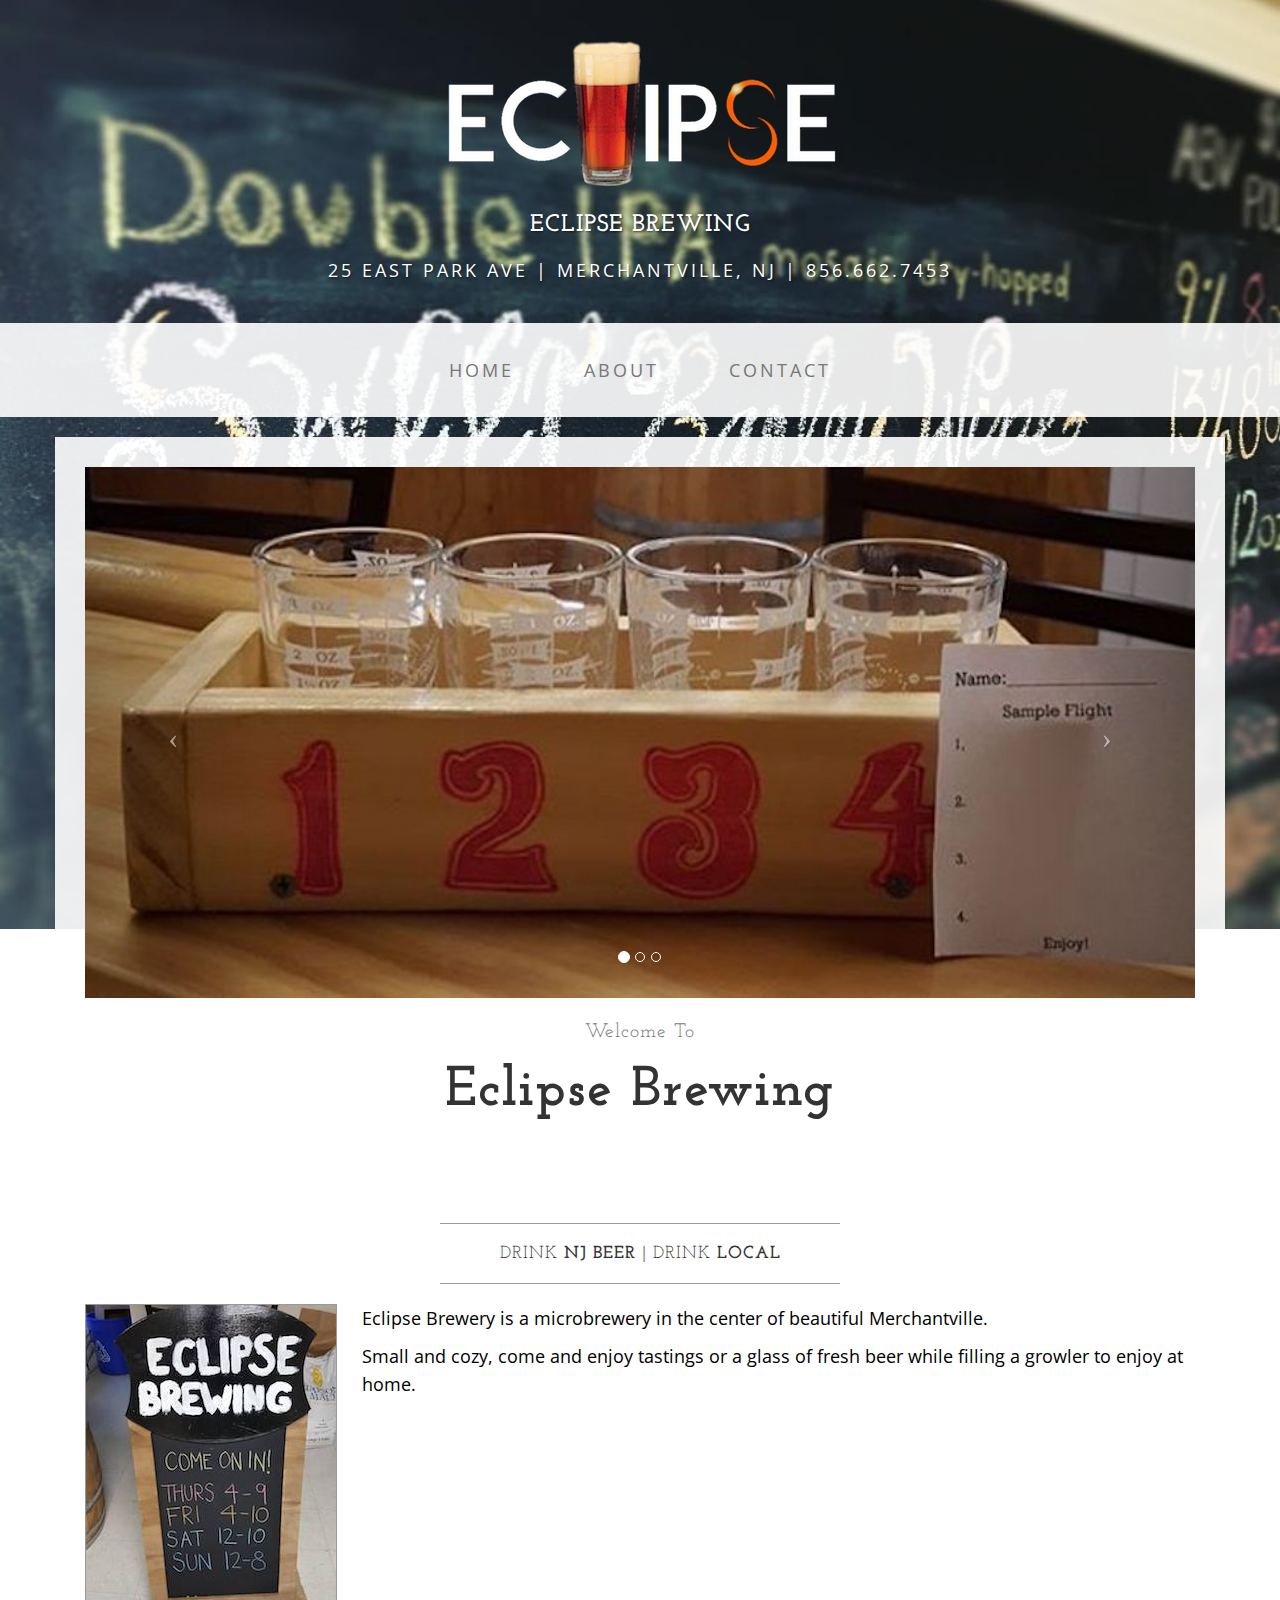
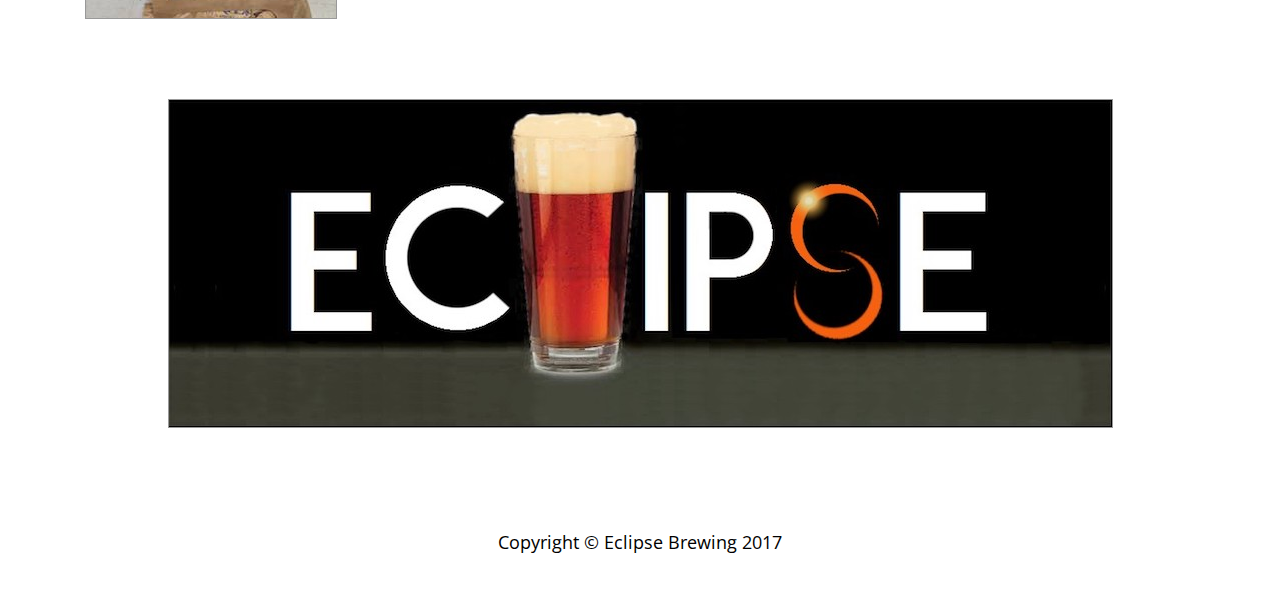
<file: eclipse/index.html>
<!DOCTYPE html>
<html lang="en">

<head>

    <meta charset="utf-8">
    <meta http-equiv="X-UA-Compatible" content="IE=edge">
    <meta name="viewport" content="width=device-width, initial-scale=1">
    <meta name="description" content="">
    <meta name="author" content="">

    <title>Eclipse Brewing</title>

    <!-- Bootstrap Core CSS -->
    <link href="css/bootstrap.min.css" rel="stylesheet">

    <!-- Custom CSS -->
    <link href="css/business-casual.css" rel="stylesheet">

    <!-- Fonts -->
    <link href="https://fonts.googleapis.com/css?family=Open+Sans:300italic,400italic,600italic,700italic,800italic,400,300,600,700,800" rel="stylesheet" type="text/css">
    <link href="https://fonts.googleapis.com/css?family=Josefin+Slab:100,300,400,600,700,100italic,300italic,400italic,600italic,700italic" rel="stylesheet" type="text/css">

    <!-- HTML5 Shim and Respond.js IE8 support of HTML5 elements and media queries -->
    <!-- WARNING: Respond.js doesn't work if you view the page via file:// -->
    <!--[if lt IE 9]>
        <script src="https://oss.maxcdn.com/libs/html5shiv/3.7.0/html5shiv.js"></script>
        <script src="https://oss.maxcdn.com/libs/respond.js/1.4.2/respond.min.js"></script>
    <![endif]-->

</head>

<body>

		<div class="brand">
			<img src="img/eclipse-logo.png" alt="">
			<h3>Eclipse Brewing</h3>
		</div>
    <div class="address-bar">25 East Park Ave | Merchantville, NJ | 856.662.7453</div>

    <!-- Navigation -->
    <nav class="navbar navbar-default" role="navigation">
        <div class="container">
            <!-- Brand and toggle get grouped for better mobile display -->
            <div class="navbar-header">
                <button type="button" class="navbar-toggle" data-toggle="collapse" data-target="#bs-example-navbar-collapse-1">
                    <span class="sr-only">Toggle navigation</span>
                    <span class="icon-bar"></span>
                    <span class="icon-bar"></span>
                    <span class="icon-bar"></span>
                </button>
                <!-- navbar-brand is hidden on larger screens, but visible when the menu is collapsed -->
                <a class="navbar-brand" href="index.html">Eclipse Brewing</a>
            </div>
            <!-- Collect the nav links, forms, and other content for toggling -->
            <div class="collapse navbar-collapse" id="bs-example-navbar-collapse-1">
                <ul class="nav navbar-nav">
                    <li>
                        <a href="index.html">Home</a>
                    </li>
                    <li>
                        <a href="about.html">About</a>
                    </li>
                    <li>
                        <a href="contact.html">Contact</a>
                    </li>
                </ul>
            </div>
            <!-- /.navbar-collapse -->
        </div>
        <!-- /.container -->
    </nav>

    <div class="container">

        <div class="row">
            <div class="box">
                <div class="col-lg-12 text-center">
                    <div id="carousel-example-generic" class="carousel slide">
                        <!-- Indicators -->
                        <ol class="carousel-indicators hidden-xs">
                            <li data-target="#carousel-example-generic" data-slide-to="0" class="active"></li>
                            <li data-target="#carousel-example-generic" data-slide-to="1"></li>
                            <li data-target="#carousel-example-generic" data-slide-to="2"></li>
                        </ol>

                        <!-- Wrapper for slides -->
                        <div class="carousel-inner">
                            <div class="item active">
                                <img class="img-responsive img-full" src="img/slide-1.jpg" alt="">
                            </div>
                            <div class="item">
                                <img class="img-responsive img-full" src="img/slide-2.jpg" alt="">
                            </div>
                            <div class="item">
                                <img class="img-responsive img-full" src="img/slide-3.jpg" alt="">
                            </div>
                        </div>

                        <!-- Controls -->
                        <a class="left carousel-control" href="#carousel-example-generic" data-slide="prev">
                            <span class="icon-prev"></span>
                        </a>
                        <a class="right carousel-control" href="#carousel-example-generic" data-slide="next">
                            <span class="icon-next"></span>
                        </a>
                    </div>
                    <h2 class="brand-before">
                        <small>Welcome to</small>
                    </h2>
                    <h1 class="brand-name">Eclipse Brewing</h1>
										<!--
                    <hr class="tagline-divider">
                    <h2>
                        <small>By
                            <strong>Start Bootstrap</strong>
                        </small>
                    </h2>
											-->
                </div>
            </div>
        </div>

        <div class="row">
            <div class="box">
                <div class="col-lg-12">
                    <hr>
                    <h2 class="intro-text text-center">Drink
												<strong>NJ Beer</strong> | Drink
                        <strong>local</strong>
                    </h2>
                    <hr>
                    <img class="img-responsive img-border img-left" src="img/intro-pic.jpg" alt="">
                    <hr class="visible-xs">
                    <p>Eclipse Brewery is a microbrewery in the center of beautiful Merchantville.</p>
                    <p>Small and cozy, come and enjoy tastings or a glass of fresh beer while filling a growler to enjoy at home.</p>
                </div>
            </div>
        </div>

        <div class="row">
            <div class="box">
                <div class="col-lg-12">
                  <img class="img-responsive img-border" src="img/eclipse-logo.jpg" alt="">
                </div>
            </div>
        </div>

    </div>
    <!-- /.container -->

    <footer>
        <div class="container">
            <div class="row">
                <div class="col-lg-12 text-center">
                    <p>Copyright &copy; Eclipse Brewing 2017</p>
                </div>
            </div>
        </div>
    </footer>

    <!-- jQuery -->
    <script src="js/jquery.js"></script>

    <!-- Bootstrap Core JavaScript -->
    <script src="js/bootstrap.min.js"></script>

    <!-- Script to Activate the Carousel -->
    <script>
    $('.carousel').carousel({
        interval: 5000 //changes the speed
    })
    </script>

</body>

</html>
</file>
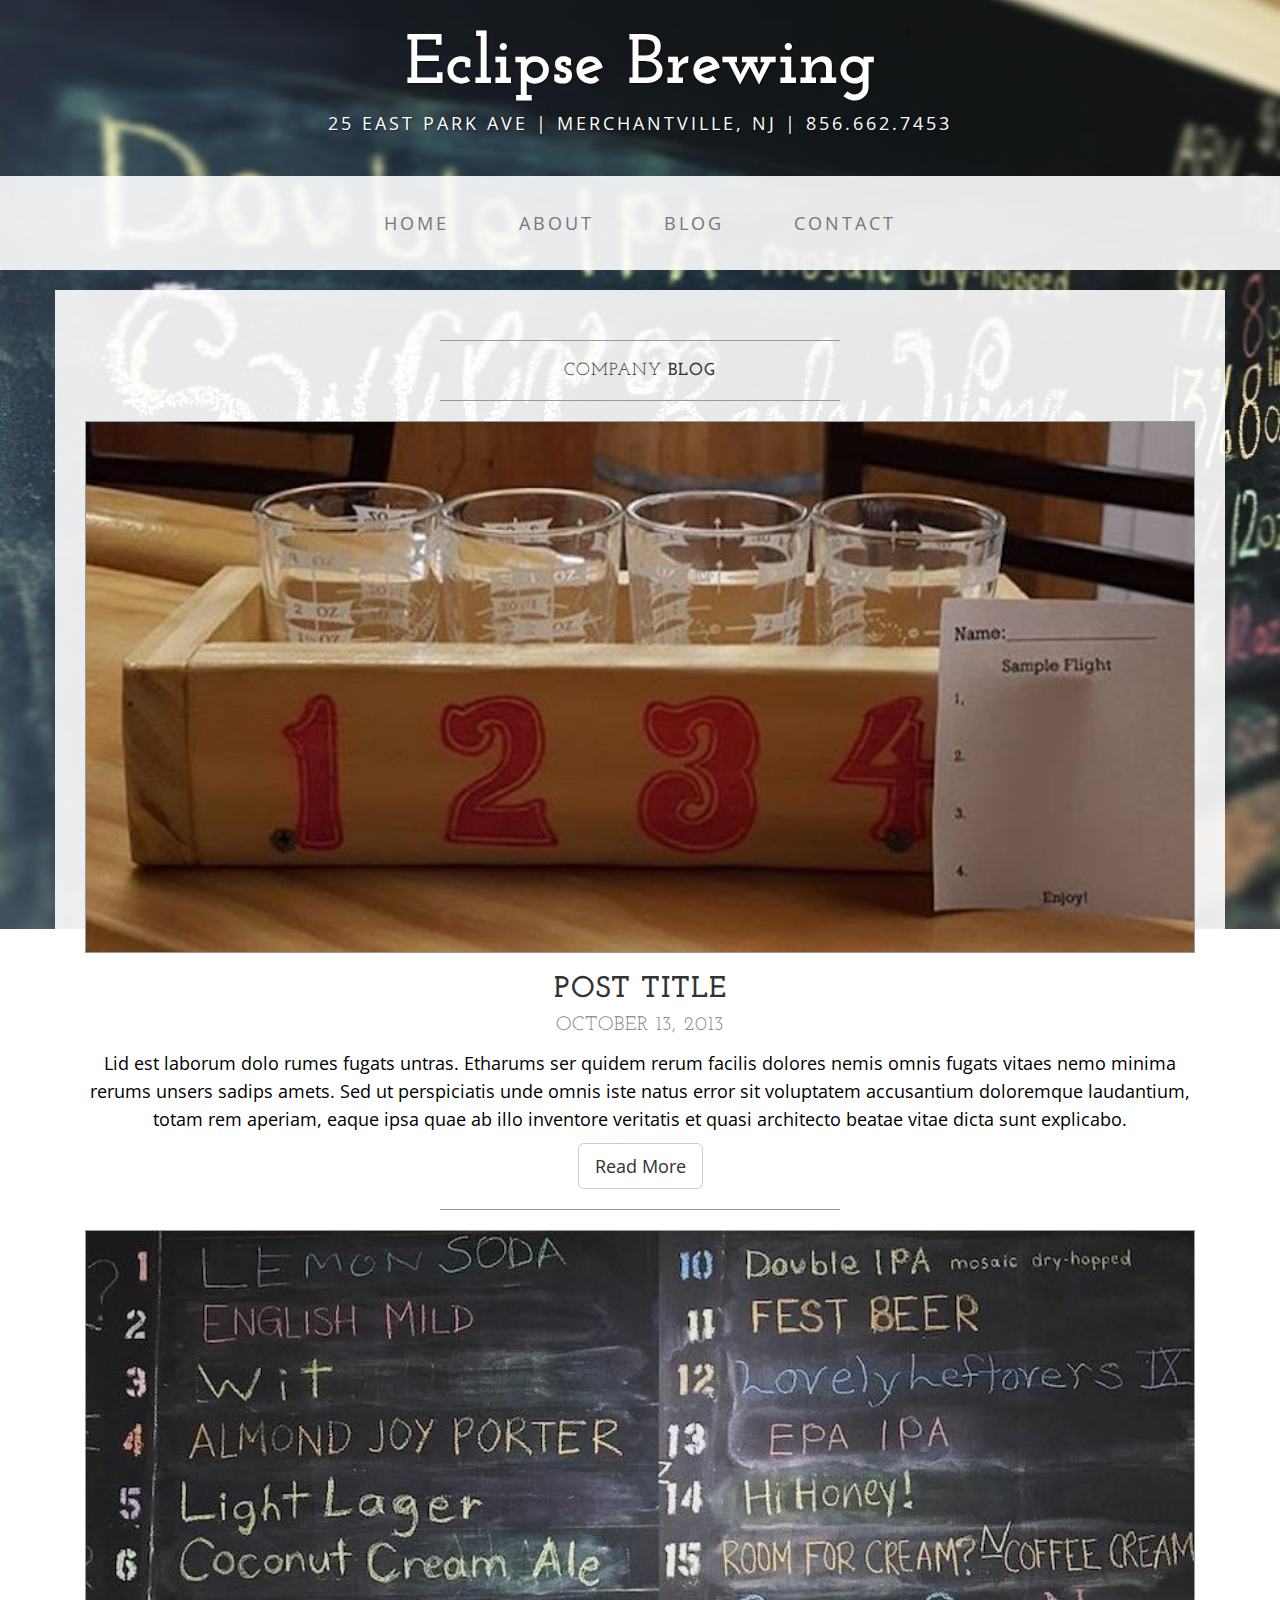
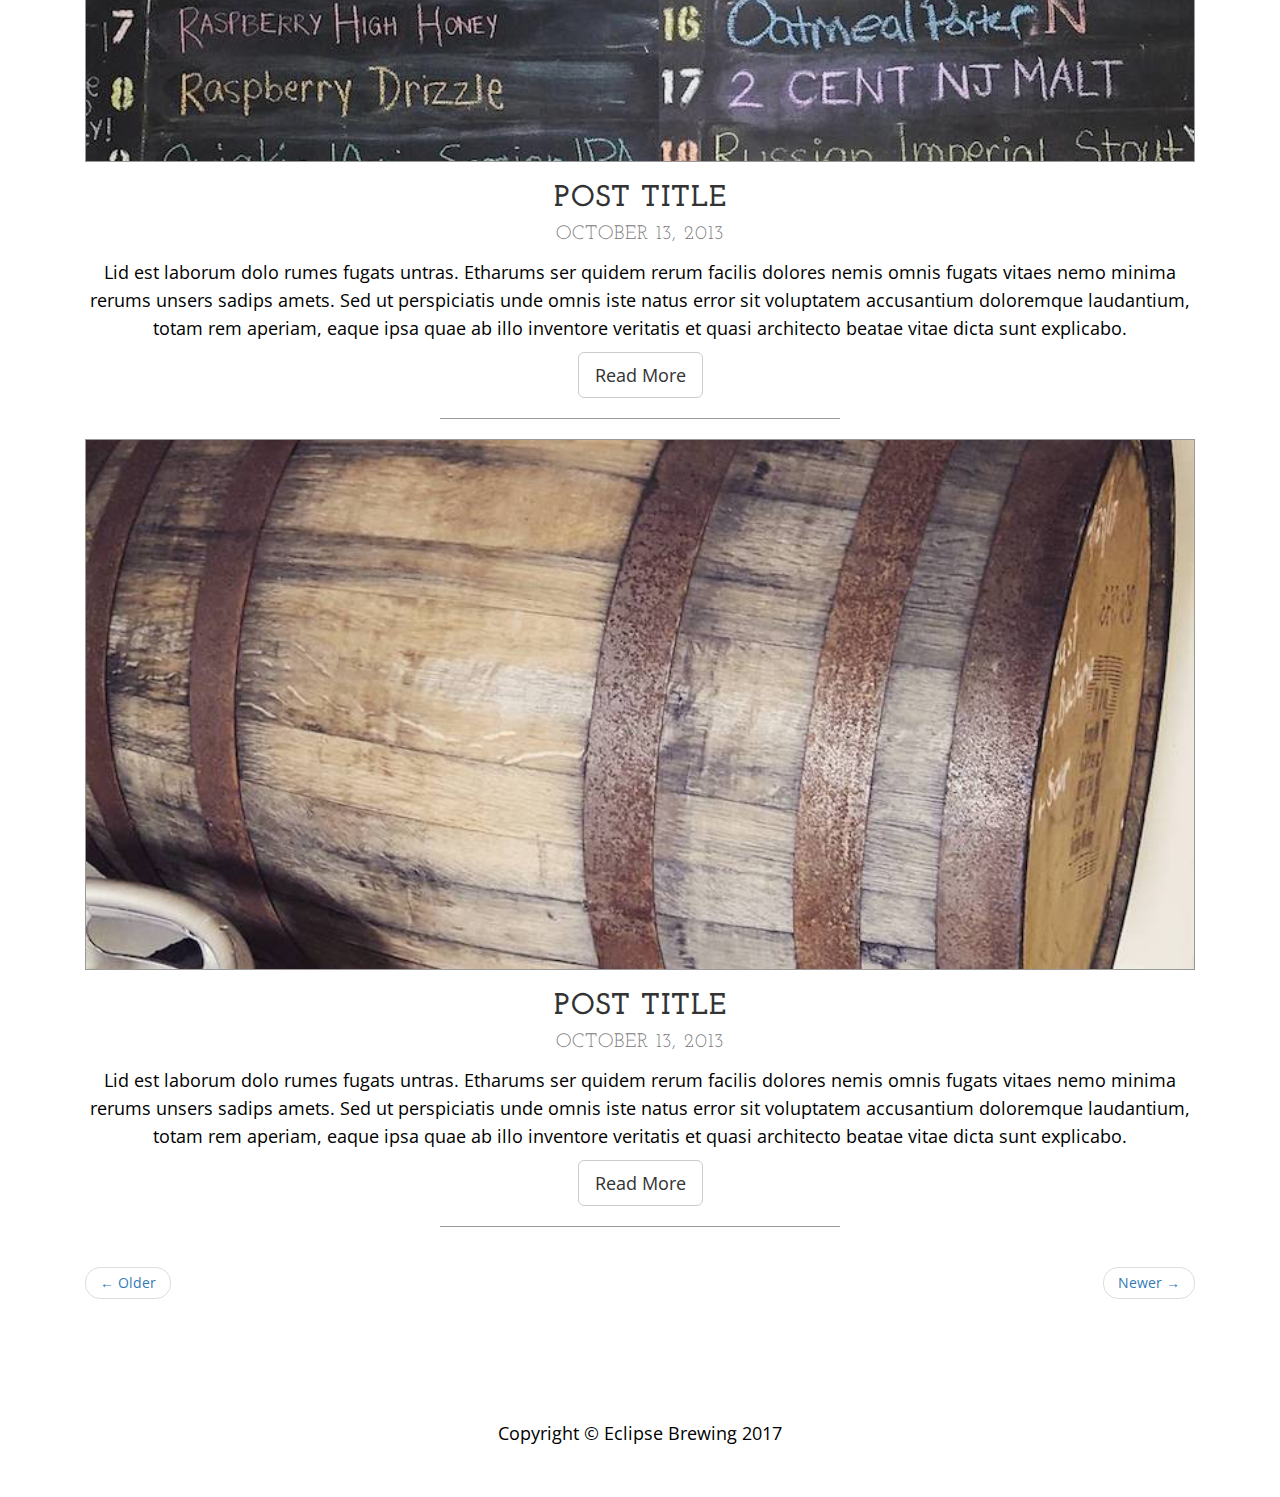
<file: eclipse/blog.html>
<!DOCTYPE html>
<html lang="en">

<head>

    <meta charset="utf-8">
    <meta http-equiv="X-UA-Compatible" content="IE=edge">
    <meta name="viewport" content="width=device-width, initial-scale=1">
    <meta name="description" content="">
    <meta name="author" content="">

    <title>Blog - Eclipse Brewing</title>

    <!-- Bootstrap Core CSS -->
    <link href="css/bootstrap.min.css" rel="stylesheet">

    <!-- Custom CSS -->
    <link href="css/business-casual.css" rel="stylesheet">

    <!-- Fonts -->
    <link href="https://fonts.googleapis.com/css?family=Open+Sans:300italic,400italic,600italic,700italic,800italic,400,300,600,700,800" rel="stylesheet" type="text/css">
    <link href="https://fonts.googleapis.com/css?family=Josefin+Slab:100,300,400,600,700,100italic,300italic,400italic,600italic,700italic" rel="stylesheet" type="text/css">

    <!-- HTML5 Shim and Respond.js IE8 support of HTML5 elements and media queries -->
    <!-- WARNING: Respond.js doesn't work if you view the page via file:// -->
    <!--[if lt IE 9]>
        <script src="https://oss.maxcdn.com/libs/html5shiv/3.7.0/html5shiv.js"></script>
        <script src="https://oss.maxcdn.com/libs/respond.js/1.4.2/respond.min.js"></script>
    <![endif]-->

</head>

<body>

    <div class="brand">Eclipse Brewing</div>
    <div class="address-bar">25 East Park Ave | Merchantville, NJ | 856.662.7453</div>

    <!-- Navigation -->
    <nav class="navbar navbar-default" role="navigation">
        <div class="container">
            <!-- Brand and toggle get grouped for better mobile display -->
            <div class="navbar-header">
                <button type="button" class="navbar-toggle" data-toggle="collapse" data-target="#bs-example-navbar-collapse-1">
                    <span class="sr-only">Toggle navigation</span>
                    <span class="icon-bar"></span>
                    <span class="icon-bar"></span>
                    <span class="icon-bar"></span>
                </button>
                <!-- navbar-brand is hidden on larger screens, but visible when the menu is collapsed -->
                <a class="navbar-brand" href="index.html">Eclipse Brewing</a>
            </div>
            <!-- Collect the nav links, forms, and other content for toggling -->
            <div class="collapse navbar-collapse" id="bs-example-navbar-collapse-1">
                <ul class="nav navbar-nav">
                    <li>
                        <a href="index.html">Home</a>
                    </li>
                    <li>
                        <a href="about.html">About</a>
                    </li>
                    <li>
                        <a href="blog.html">Blog</a>
                    </li>
                    <li>
                        <a href="contact.html">Contact</a>
                    </li>
                </ul>
            </div>
            <!-- /.navbar-collapse -->
        </div>
        <!-- /.container -->
    </nav>

    <div class="container">

        <div class="row">
            <div class="box">
                <div class="col-lg-12">
                    <hr>
                    <h2 class="intro-text text-center">Company
                        <strong>blog</strong>
                    </h2>
                    <hr>
                </div>
                <div class="col-lg-12 text-center">
                    <img class="img-responsive img-border img-full" src="img/slide-1.jpg" alt="">
                    <h2>Post Title
                        <br>
                        <small>October 13, 2013</small>
                    </h2>
                    <p>Lid est laborum dolo rumes fugats untras. Etharums ser quidem rerum facilis dolores nemis omnis fugats vitaes nemo minima rerums unsers sadips amets. Sed ut perspiciatis unde omnis iste natus error sit voluptatem accusantium doloremque laudantium, totam rem aperiam, eaque ipsa quae ab illo inventore veritatis et quasi architecto beatae vitae dicta sunt explicabo.</p>
                    <a href="#" class="btn btn-default btn-lg">Read More</a>
                    <hr>
                </div>
                <div class="col-lg-12 text-center">
                    <img class="img-responsive img-border img-full" src="img/slide-2.jpg" alt="">
                    <h2>Post Title
                        <br>
                        <small>October 13, 2013</small>
                    </h2>
                    <p>Lid est laborum dolo rumes fugats untras. Etharums ser quidem rerum facilis dolores nemis omnis fugats vitaes nemo minima rerums unsers sadips amets. Sed ut perspiciatis unde omnis iste natus error sit voluptatem accusantium doloremque laudantium, totam rem aperiam, eaque ipsa quae ab illo inventore veritatis et quasi architecto beatae vitae dicta sunt explicabo.</p>
                    <a href="#" class="btn btn-default btn-lg">Read More</a>
                    <hr>
                </div>
                <div class="col-lg-12 text-center">
                    <img class="img-responsive img-border img-full" src="img/slide-3.jpg" alt="">
                    <h2>Post Title
                        <br>
                        <small>October 13, 2013</small>
                    </h2>
                    <p>Lid est laborum dolo rumes fugats untras. Etharums ser quidem rerum facilis dolores nemis omnis fugats vitaes nemo minima rerums unsers sadips amets. Sed ut perspiciatis unde omnis iste natus error sit voluptatem accusantium doloremque laudantium, totam rem aperiam, eaque ipsa quae ab illo inventore veritatis et quasi architecto beatae vitae dicta sunt explicabo.</p>
                    <a href="#" class="btn btn-default btn-lg">Read More</a>
                    <hr>
                </div>
                <div class="col-lg-12 text-center">
                    <ul class="pager">
                        <li class="previous"><a href="#">&larr; Older</a>
                        </li>
                        <li class="next"><a href="#">Newer &rarr;</a>
                        </li>
                    </ul>
                </div>
            </div>
        </div>

    </div>
    <!-- /.container -->

    <footer>
        <div class="container">
            <div class="row">
                <div class="col-lg-12 text-center">
                    <p>Copyright &copy; Eclipse Brewing 2017</p>
                </div>
            </div>
        </div>
    </footer>

    <!-- jQuery -->
    <script src="js/jquery.js"></script>

    <!-- Bootstrap Core JavaScript -->
    <script src="js/bootstrap.min.js"></script>

</body>

</html>
</file>
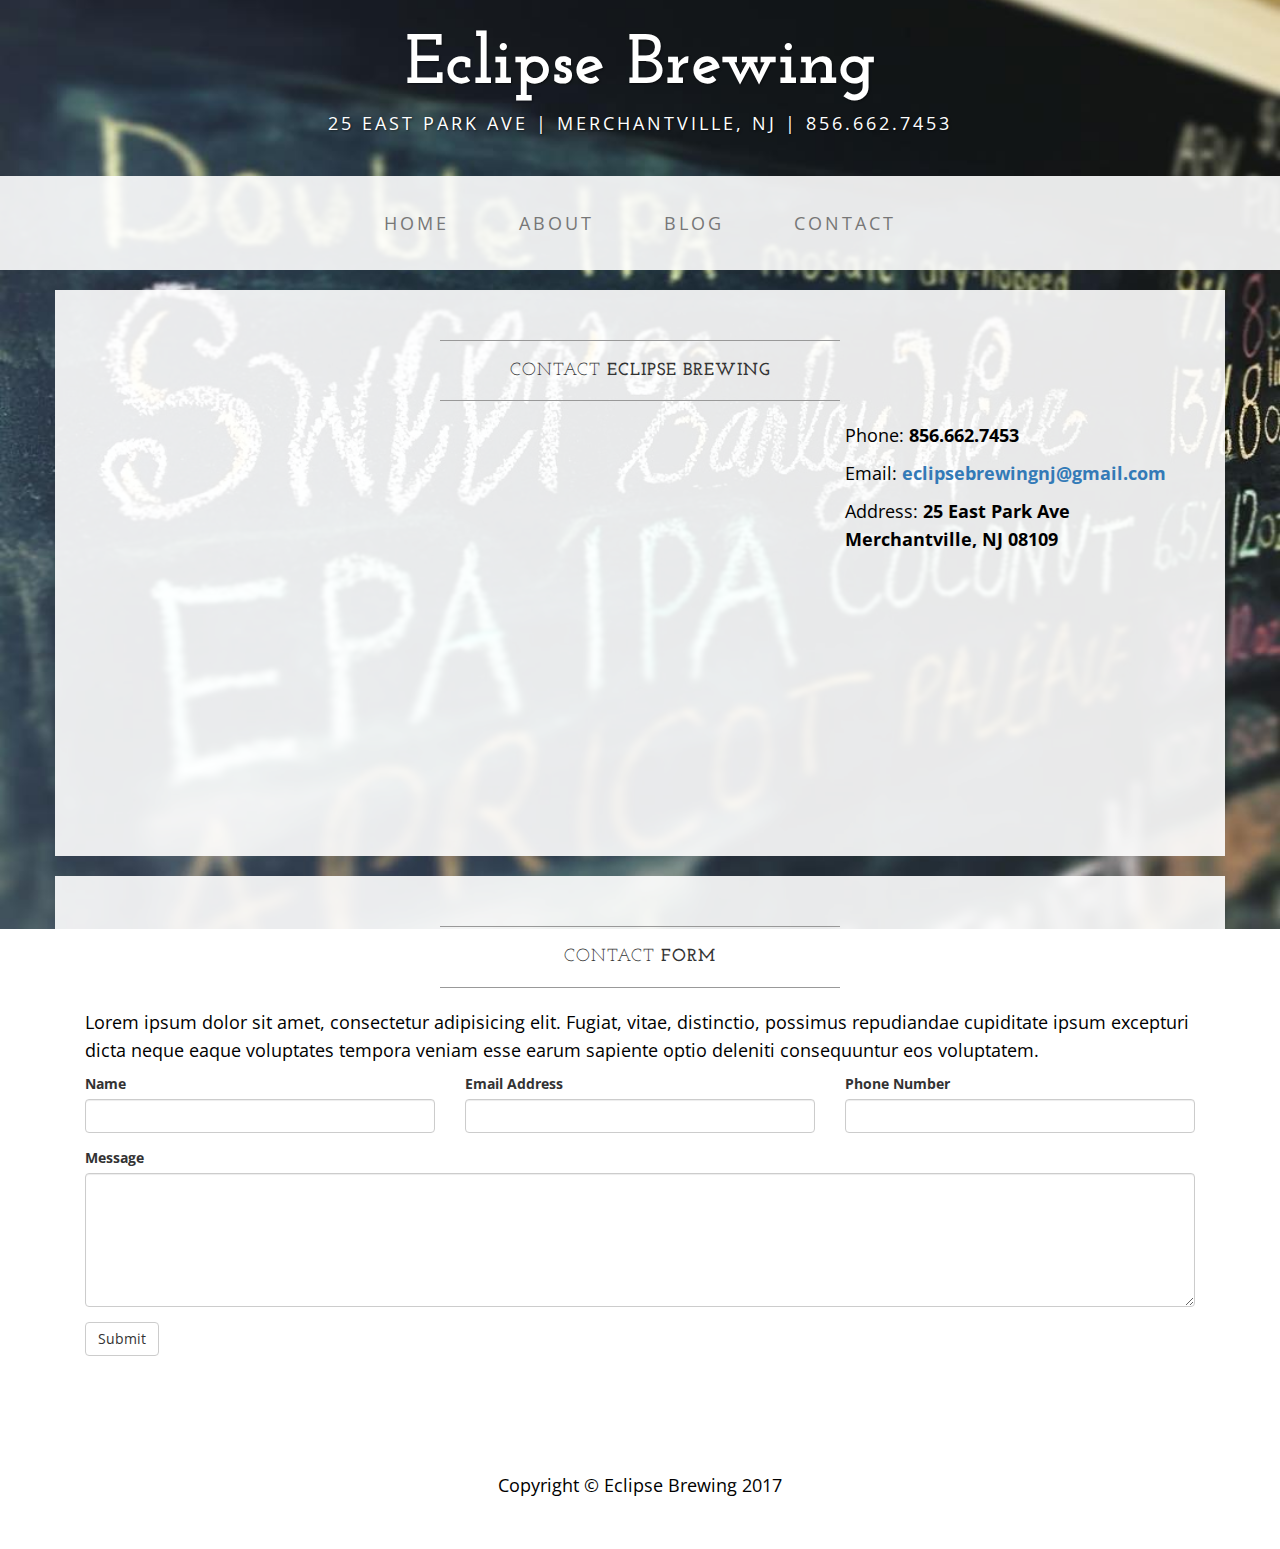
<file: eclipse/contact.html>
<!DOCTYPE html>
<html lang="en">

<head>

    <meta charset="utf-8">
    <meta http-equiv="X-UA-Compatible" content="IE=edge">
    <meta name="viewport" content="width=device-width, initial-scale=1">
    <meta name="description" content="">
    <meta name="author" content="">

    <title>Contact - Eclipse Brewing</title>

    <!-- Bootstrap Core CSS -->
    <link href="css/bootstrap.min.css" rel="stylesheet">

    <!-- Custom CSS -->
    <link href="css/business-casual.css" rel="stylesheet">

    <!-- Fonts -->
    <link href="https://fonts.googleapis.com/css?family=Open+Sans:300italic,400italic,600italic,700italic,800italic,400,300,600,700,800" rel="stylesheet" type="text/css">
    <link href="https://fonts.googleapis.com/css?family=Josefin+Slab:100,300,400,600,700,100italic,300italic,400italic,600italic,700italic" rel="stylesheet" type="text/css">

    <!-- HTML5 Shim and Respond.js IE8 support of HTML5 elements and media queries -->
    <!-- WARNING: Respond.js doesn't work if you view the page via file:// -->
    <!--[if lt IE 9]>
        <script src="https://oss.maxcdn.com/libs/html5shiv/3.7.0/html5shiv.js"></script>
        <script src="https://oss.maxcdn.com/libs/respond.js/1.4.2/respond.min.js"></script>
    <![endif]-->

</head>

<body>

    <div class="brand">Eclipse Brewing</div>
    <div class="address-bar">25 East Park Ave | Merchantville, NJ | 856.662.7453</div>

    <!-- Navigation -->
    <nav class="navbar navbar-default" role="navigation">
        <div class="container">
            <!-- Brand and toggle get grouped for better mobile display -->
            <div class="navbar-header">
                <button type="button" class="navbar-toggle" data-toggle="collapse" data-target="#bs-example-navbar-collapse-1">
                    <span class="sr-only">Toggle navigation</span>
                    <span class="icon-bar"></span>
                    <span class="icon-bar"></span>
                    <span class="icon-bar"></span>
                </button>
                <!-- navbar-brand is hidden on larger screens, but visible when the menu is collapsed -->
                <a class="navbar-brand" href="index.html">Eclipse Brewing</a>
            </div>
            <!-- Collect the nav links, forms, and other content for toggling -->
            <div class="collapse navbar-collapse" id="bs-example-navbar-collapse-1">
                <ul class="nav navbar-nav">
                    <li>
                        <a href="index.html">Home</a>
                    </li>
                    <li>
                        <a href="about.html">About</a>
                    </li>
                    <li>
                        <a href="blog.html">Blog</a>
                    </li>
                    <li>
                        <a href="contact.html">Contact</a>
                    </li>
                </ul>
            </div>
            <!-- /.navbar-collapse -->
        </div>
        <!-- /.container -->
    </nav>

    <div class="container">

        <div class="row">
            <div class="box">
                <div class="col-lg-12">
                    <hr>
                    <h2 class="intro-text text-center">Contact
                        <strong>Eclipse Brewing</strong>
                    </h2>
                    <hr>
                </div>
                <div class="col-md-8">
                    <!-- Embedded Google Map using an iframe - to select your location find it on Google maps and paste the link as the iframe src. If you want to use the Google Maps API instead then have at it! -->
                    <iframe width="100%" height="400" frameborder="0" scrolling="no" marginheight="0" marginwidth="0" src="http://maps.google.com/maps?hl=en&amp;ie=UTF8&amp;ll=37.0625,-95.677068&amp;spn=56.506174,79.013672&amp;t=m&amp;z=4&amp;output=embed"></iframe>
                </div>
                <div class="col-md-4">
                    <p>Phone:
                        <strong>856.662.7453</strong>
                    </p>
                    <p>Email:
                        <strong><a href="mailto:eclipsebrewingnj@gmail.com">eclipsebrewingnj@gmail.com</a></strong>
                    </p>
                    <p>Address:
                        <strong>25 East Park Ave
                            <br>Merchantville, NJ 08109</strong>
                    </p>
                </div>
                <div class="clearfix"></div>
            </div>
        </div>

        <div class="row">
            <div class="box">
                <div class="col-lg-12">
                    <hr>
                    <h2 class="intro-text text-center">Contact
                        <strong>form</strong>
                    </h2>
                    <hr>
                    <p>Lorem ipsum dolor sit amet, consectetur adipisicing elit. Fugiat, vitae, distinctio, possimus repudiandae cupiditate ipsum excepturi dicta neque eaque voluptates tempora veniam esse earum sapiente optio deleniti consequuntur eos voluptatem.</p>
                    <form role="form">
                        <div class="row">
                            <div class="form-group col-lg-4">
                                <label>Name</label>
                                <input type="text" class="form-control">
                            </div>
                            <div class="form-group col-lg-4">
                                <label>Email Address</label>
                                <input type="email" class="form-control">
                            </div>
                            <div class="form-group col-lg-4">
                                <label>Phone Number</label>
                                <input type="tel" class="form-control">
                            </div>
                            <div class="clearfix"></div>
                            <div class="form-group col-lg-12">
                                <label>Message</label>
                                <textarea class="form-control" rows="6"></textarea>
                            </div>
                            <div class="form-group col-lg-12">
                                <input type="hidden" name="save" value="contact">
                                <button type="submit" class="btn btn-default">Submit</button>
                            </div>
                        </div>
                    </form>
                </div>
            </div>
        </div>

    </div>
    <!-- /.container -->

    <footer>
        <div class="container">
            <div class="row">
                <div class="col-lg-12 text-center">
                    <p>Copyright &copy; Eclipse Brewing 2017</p>
                </div>
            </div>
        </div>
    </footer>

    <!-- jQuery -->
    <script src="js/jquery.js"></script>

    <!-- Bootstrap Core JavaScript -->
    <script src="js/bootstrap.min.js"></script>

</body>

</html>
</file>
<file: eclipse/css/business-casual.css>
/*!
 * Start Bootstrap - Business Casual (http://startbootstrap.com/)
 * Copyright 2013-2016 Start Bootstrap
 * Licensed under MIT (https://github.com/BlackrockDigital/startbootstrap/blob/gh-pages/LICENSE)
 */

body {
    font-family: "Open Sans","Helvetica Neue",Helvetica,Arial,sans-serif;
    background: url('../img/webs/18645603_1377349512345781_8876932617480437760_n.jpg') no-repeat center center fixed;
    -webkit-background-size: cover;
    -moz-background-size: cover;
    background-size: cover;
    -o-background-size: cover;
}

h1,
h2,
h3,
h4,
h5,
h6 {
    text-transform: uppercase;
    font-family: "Josefin Slab","Helvetica Neue",Helvetica,Arial,sans-serif;
    font-weight: 700;
    letter-spacing: 1px;
}

p {
    font-size: 1.25em;
    line-height: 1.6;
    color: #000;
}

hr {
    max-width: 400px;
    border-color: #999999;
}

.brand,
.address-bar {
    display: none;
}

.navbar-brand {
    text-transform: uppercase;
    font-weight: 900;
    letter-spacing: 2px;
}

.navbar-nav {
    text-transform: uppercase;
    font-weight: 400;
    letter-spacing: 3px;
}

.img-full {
    min-width: 100%;
}

.brand-before,
.brand-name {
    text-transform: capitalize;
}

.brand-before {
    margin: 15px 0;
}

.brand-name {
    margin: 0;
    font-size: 4em;
}

.tagline-divider {
    margin: 15px auto 3px;
    max-width: 250px;
    border-color: #999999;
}

.box {
    margin-bottom: 20px;
    padding: 30px 15px;
    background: #fff;
    background: rgba(255,255,255,0.9);
}

.intro-text {
    text-transform: uppercase;
    font-size: 1.25em;
    font-weight: 400;
    letter-spacing: 1px;
}

.img-border {
    float: none;
    margin: 0 auto 0;
    border: #999999 solid 1px;
}

.img-left {
    float: none;
    margin: 0 auto 0;
}

footer {
    background: #fff;
    background: rgba(255,255,255,0.9);
}

footer p {
    margin: 0;
    padding: 50px 0;
}

@media screen and (min-width:768px) {
    .brand {
        display: inherit;
        margin: 0;
        padding: 30px 0 10px;
        text-align: center;
        text-shadow: 1px 1px 2px rgba(0,0,0,0.5);
        font-family: "Josefin Slab","Helvetica Neue",Helvetica,Arial,sans-serif;
        font-size: 5em;
        font-weight: 700;
        line-height: normal;
        color: #fff;
    }

    .top-divider {
        margin-top: 0;
    }

    .img-left {
        float: left;
        margin-right: 25px;
    }

    .address-bar {
        display: inherit;
        margin: 0;
        padding: 0 0 40px;
        text-align: center;
        text-shadow: 1px 1px 2px rgba(0,0,0,0.5);
        text-transform: uppercase;
        font-size: 1.25em;
        font-weight: 400;
        letter-spacing: 3px;
        color: #fff;
    }

    .navbar {
        border-radius: 0;
    }

    .navbar-header {
        display: none;
    }

    .navbar {
        min-height: 0;
    }

    .navbar-default {
        border: none;
        background: #fff;
        background: rgba(255,255,255,0.9);
    }

    .nav>li>a {
        padding: 35px;
    }

    .navbar-nav>li>a {
        line-height: normal;
    }

    .navbar-nav {
        display: table;
        float: none;
        margin: 0 auto;
        table-layout: fixed;
        font-size: 1.25em;
    }
}

@media screen and (min-width:1200px) {
    .box:after {
        content: '';
        display: table;
        clear: both;
    }
}
</file>
